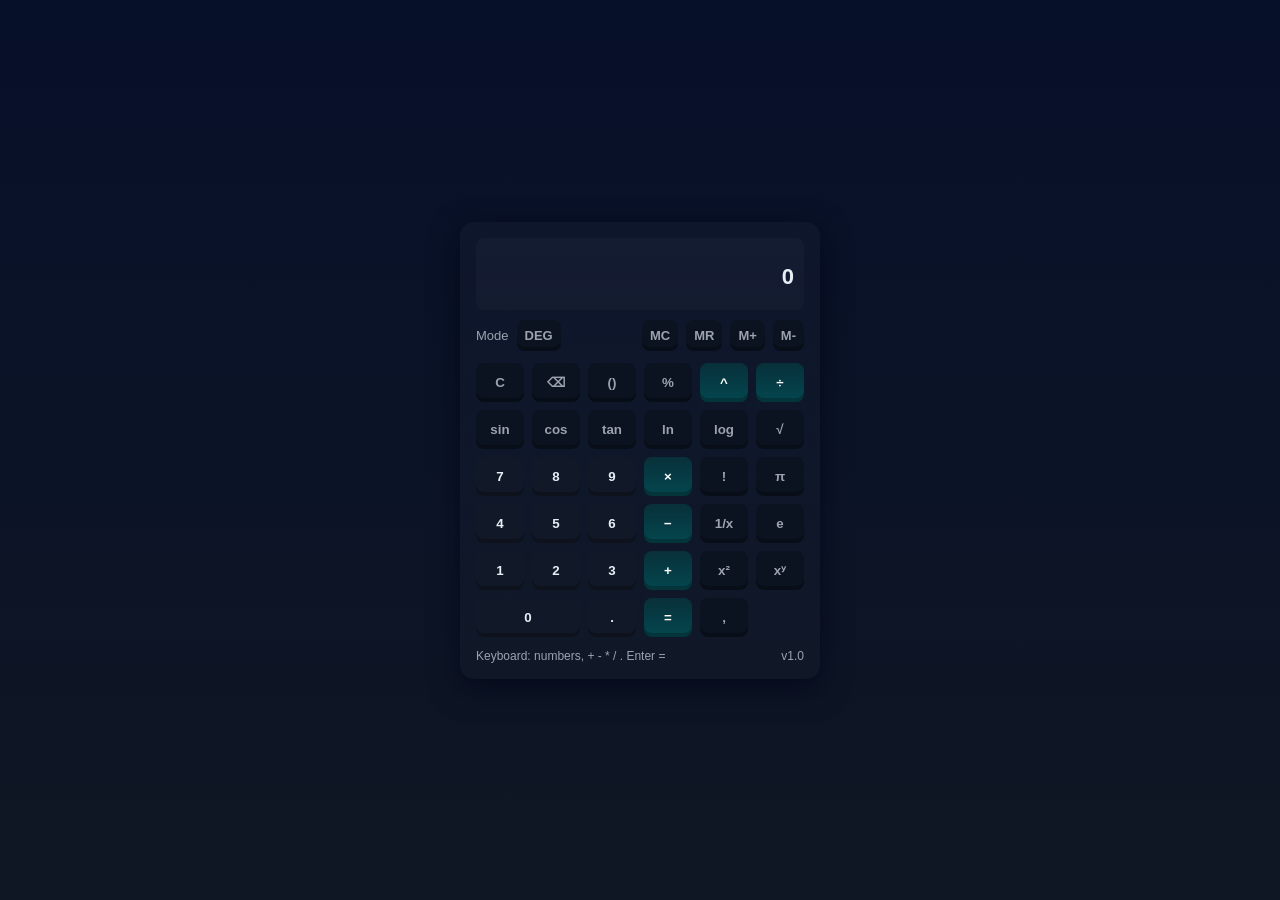
<file: index.html>
<!doctype html>
<html lang="en">

<head>
    <meta charset="utf-8" />
    <meta name="viewport" content="width=device-width,initial-scale=1" />
    <title>Scientific Calculator</title>
    <link rel="stylesheet" href="style.css" />
</head>

<body>
    <main class="calc" role="application" aria-label="Scientific calculator">
        <div class="display" id="display">
            <div class="expr" id="expr" aria-live="polite"></div>
            <div class="out" id="output">0</div>
        </div>


        <div style="margin-top:10px;display:flex;gap:8px;align-items:center;justify-content:space-between">
            <div class="toggle">
                <label style="font-size:13px;color:var(--muted)">Mode</label>
                <button id="degBtn" class="small fn">DEG</button>
            </div>
            <div style="display:flex;gap:8px">
                <button id="mc" class="small fn">MC</button>
                <button id="mr" class="small fn">MR</button>
                <button id="mPlus" class="small fn">M+</button>
                <button id="mMinus" class="small fn">M-</button>
            </div>
        </div>


        <div class="row" id="keys"></div>


        <div class="footer">
            <div>Keyboard: numbers, + - * / . Enter =</div>
            <div id="ver" style="color:var(--muted)">v1.0</div>
        </div>
    </main>
    <script src="script.js"></script>
</body>

</html>
</file>
<file: style.css>
:root {
    --bg: #0f1724;
    --panel: #0b1220;
    --accent: #06b6d4;
    --btn: #111827;
    --muted: #9ca3af
}

* {
    box-sizing: border-box;
    font-family: Inter, Segoe UI, Roboto, Helvetica, Arial, sans-serif
}

body {
    margin: 0;
    min-height: 100vh;
    display: flex;
    align-items: center;
    justify-content: center;
    background: linear-gradient(180deg, #071029 0%, var(--bg) 100%);
    color: #e6eef6;
    padding: 20px
}

.calc {
    width: 360px;
    max-width: 96vw;
    background: linear-gradient(180deg, rgba(255, 255, 255, 0.02), rgba(255, 255, 255, 0.01));
    border-radius: 14px;
    padding: 16px;
    box-shadow: 0 10px 30px rgba(2, 6, 23, 0.7)
}

.display {
    height: 72px;
    background: rgba(255, 255, 255, 0.02);
    border-radius: 8px;
    padding: 10px;
    display: flex;
    flex-direction: column;
    justify-content: center;
    align-items: flex-end;
    gap: 6px
}

.display .expr {
    font-size: 14px;
    color: var(--muted);
    word-break: break-all;
    width: 100%;
}

.display .out {
    font-size: 22px;
    font-weight: 600
}

.row {
    display: grid;
    grid-template-columns: repeat(6, 1fr);
    gap: 8px;
    margin-top: 12px
}

button {
    background: var(--btn);
    border: 0;
    padding: 12px;
    border-radius: 8px;
    color: #e6eef6;
    font-weight: 600;
    cursor: pointer;
    box-shadow: inset 0 -4px 0 rgba(0, 0, 0, 0.25)
}

button.fn {
    background: #0b1220;
    color: var(--muted);
    font-weight: 700
}

button.op {
    background: linear-gradient(180deg, #08303a, #04474f);
    color: #fff
}

button.wide {
    grid-column: span 2
}

.small {
    padding: 8px;
    font-size: 13px
}

.toggle {
    display: flex;
    gap: 8px;
    align-items: center
}

.footer {
    margin-top: 12px;
    font-size: 12px;
    color: var(--muted);
    display: flex;
    justify-content: space-between
}

@media (max-width:420px) {
    .row {
        grid-template-columns: repeat(4, 1fr)
    }

    .calc {
        padding: 12px
    }
}
</file>
<file: Scientific-calculator/style.css>
:root {
    --bg: #0f1724;
    --panel: #0b1220;
    --accent: #06b6d4;
    --btn: #111827;
    --muted: #9ca3af
}

* {
    box-sizing: border-box;
    font-family: Inter, Segoe UI, Roboto, Helvetica, Arial, sans-serif
}

body {
    margin: 0;
    min-height: 100vh;
    display: flex;
    align-items: center;
    justify-content: center;
    background: linear-gradient(180deg, #071029 0%, var(--bg) 100%);
    color: #e6eef6;
    padding: 20px
}

.calc {
    width: 360px;
    max-width: 96vw;
    background: linear-gradient(180deg, rgba(255, 255, 255, 0.02), rgba(255, 255, 255, 0.01));
    border-radius: 14px;
    padding: 16px;
    box-shadow: 0 10px 30px rgba(2, 6, 23, 0.7)
}

.display {
    height: 72px;
    background: rgba(255, 255, 255, 0.02);
    border-radius: 8px;
    padding: 10px;
    display: flex;
    flex-direction: column;
    justify-content: center;
    align-items: flex-end;
    gap: 6px
}

.display .expr {
    font-size: 14px;
    color: var(--muted);
    word-break: break-all;
    width: 100%;
}

.display .out {
    font-size: 22px;
    font-weight: 600
}

.row {
    display: grid;
    grid-template-columns: repeat(6, 1fr);
    gap: 8px;
    margin-top: 12px
}

button {
    background: var(--btn);
    border: 0;
    padding: 12px;
    border-radius: 8px;
    color: #e6eef6;
    font-weight: 600;
    cursor: pointer;
    box-shadow: inset 0 -4px 0 rgba(0, 0, 0, 0.25)
}

button.fn {
    background: #0b1220;
    color: var(--muted);
    font-weight: 700
}

button.op {
    background: linear-gradient(180deg, #08303a, #04474f);
    color: #fff
}

button.wide {
    grid-column: span 2
}

.small {
    padding: 8px;
    font-size: 13px
}

.toggle {
    display: flex;
    gap: 8px;
    align-items: center
}

.footer {
    margin-top: 12px;
    font-size: 12px;
    color: var(--muted);
    display: flex;
    justify-content: space-between
}

@media (max-width:420px) {
    .row {
        grid-template-columns: repeat(4, 1fr)
    }

    .calc {
        padding: 12px
    }
}
</file>
